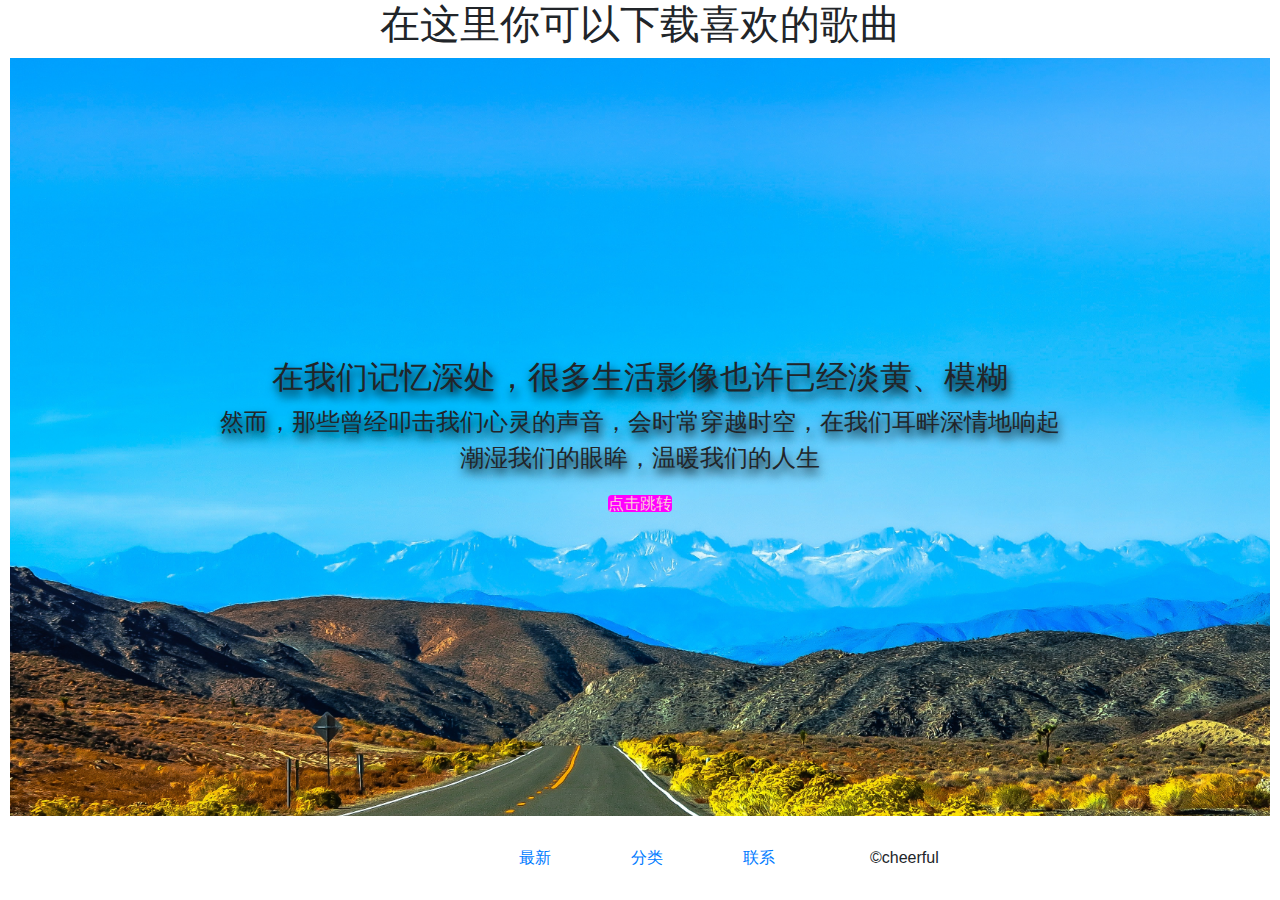
<file: index.html>
<!DOCTYPE HTML>
<html>
    
    <head>
        <title>这是一个个人网站</title>
        <meta charset="utf-8">
        <link rel="stylesheet" type="text/css" href="main.css">
        <link rel="stylesheet" href="bootstrap-4.0.0-dist/css/bootstrap.min.css">
        
    </head>
    <body>
        
        
        <h1 align="center">在这里你可以下载喜欢的歌曲</h1>
<div class="h"> 
		<h2>在我们记忆深处，很多生活影像也许已经淡黄、模糊</h2>
		<p>然而，那些曾经叩击我们心灵的声音，会时常穿越时空，在我们耳畔深情地响起<br/>潮湿我们的眼眸，温暖我们的人生</p>
        <a class="ddd" href="style.html">点击跳转</a>
    </div>
        
<footer class="container">
    <div class="row">
        <nav class="col-sm-8 text-right">
            <p><a href="http://music.163.com/#/discover/toplist?id=3779629">最新</a></p>
            <p><a href="http://music.163.com/#/discover/playlist">分类</a></p>
            <p><a href="https://www.baidu.com/s?wd=%E5%91%B5%E5%91%B5&rsv_spt=1&rsv_iqid=0xed83a8d200055289&issp=1&f=8&rsv_bp=0&rsv_idx=2&ie=utf-8&rqlang=&tn=80035161_1_dg&ch=&rsv_enter=1&inputT=1045">联系</a></p>
        </nav>
        <br/>
        <p>&copy;cheerful</p>
    </div>
</footer>

    </body>
    
</html>
</file>
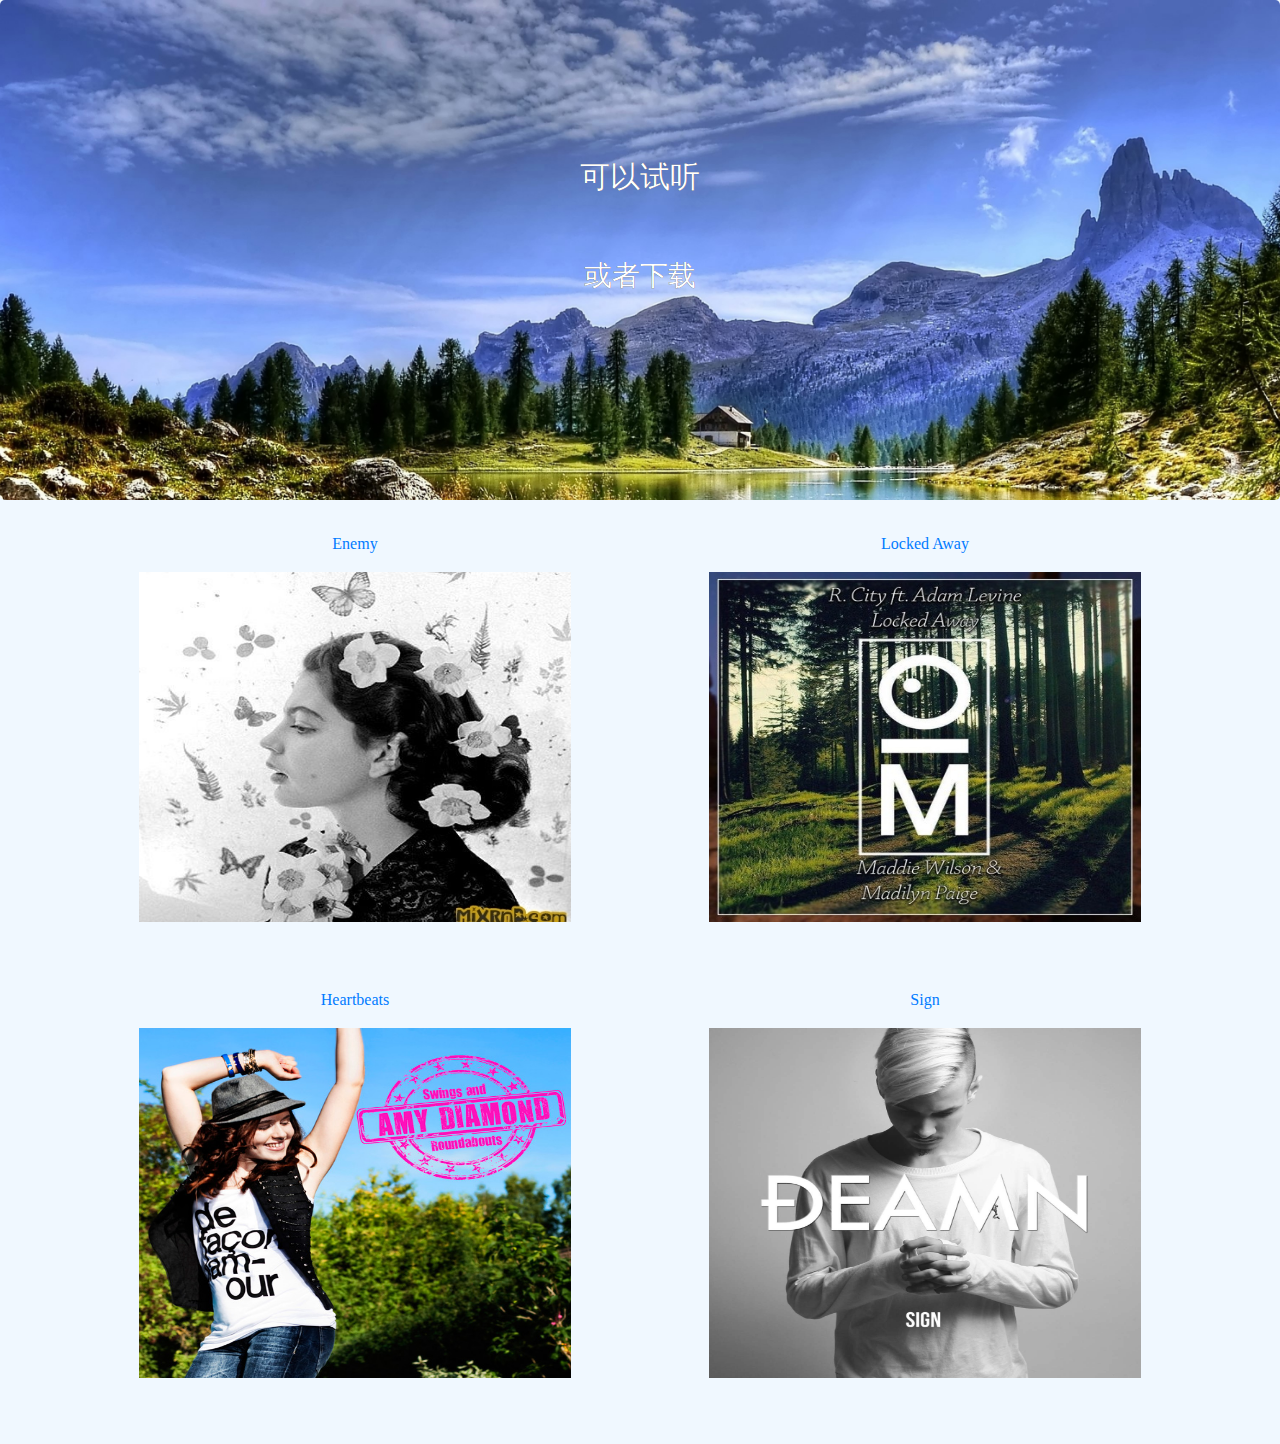
<file: style.html>
<!doctype html>
<html>
    <head>
        <title>欢迎来到yu的个人网站</title>
        <meta charset="utf-8">
        <link rel="stylesheet" href="bootstrap-4.0.0-dist/css/bootstrap.min.css">
        <link rel="stylesheet" type="text/css" href="main.css">
    </head>
    
    
    <body>
 <section class="jumbotron">
    <div  class="container">
      <div class="row text-center">
        <h2 class="col-sm-12">可以试听</h2>
        <h3 class="col-sm-12">或者下载</h3>
      </div>
    </div>
  </section>
        
<section class="container">
    <div class="row">

      <figure class="col-sm-6">
        <a href="music/Jennifer%20March%20-%20Enemy.mp3"><p>Enemy</p></a>
        <img src="musicimg/-831521743.jpg">
      </figure>
      
      <figure class="col-sm-6">
        <a href="music/OutaMatic,Maddie%20Wilson,Madilyn%20Paige%20-%20Locked%20Away.mp3"><p>Locked Away</p></a>
        <img src="musicimg/1939158446.jpg">
      </figure>
      
    </div>
    
    <div class="row">
      
      <figure class="col-sm-6">
       <a href="music/Amy%20Deasismont%20-%20Heartbeats.mp3"> <p>Heartbeats</p></a>
        <img src="musicimg/2086969830.jpg">
      </figure>
      
      <figure class="col-sm-6">
        <a href="music/DEAMN%20-%20Sign.mp3"><p>Sign</p></a>
        <img src="musicimg/93236994.jpg">
      </figure>
      
    </div>
    
</section>

        
    </body>
    
</html>
</file>
<file: main.css>
body {
	font-family: Georgia, serif;
	height: 100%;
	margin: 0;
	text-align:center;
	width: 100%;
    background-color:aliceblue;
}
img {
  height: 350px;
  width: 550px; 
}

footer nav {
  display: flex;
  justify-content: flex-end;
}
header h1 {
  font-weight: 700;
  margin: 0;
}
footer p{
    padding: 0 20px;
    margin:20px;
}
header .row {
  display: flex;
  align-items: center;
}
.h{
    background:url(images/bg_1.jpeg) no-repeat center center fixed;
    background-size: cover;
    background-position: center bottom;
	padding: 300px 0;                          
	margin: 10px;                              
	text-shadow: 2px 6px 10px #000000;  
    text-align:center;
}
.h p{
    font-size: 1.5rem
}
.ddd {
  border-radius: 4px;
  border: 0px;
  color: #fbd1d5;
  text-shadow: none;
  background-color:fuchsia;
  margin: auto;
  margin-top: 1rem;
}

.ddd:hover {
  color: blue;
  background-color:greenyellow;
}
.jumbotron {
  display: flex;
  align-items: center;
  background: url('images/bg_4.jpeg')no-repeat center center fixed;
  background-size: cover;
  color: #ffffff;
  height: 500px;
  text-shadow: 0.25px 0.25px 0.25px #000000;
}
.jumbotron h2 {
  font-size: 30px;
  font-weight: 500;
  margin: auto;
  color: #fff;
  margin-bottom: 4rem;
}

.jumbotron h3 {
  margin: auto;
  color: #fff;
    margin-bottom: 3rem
}
section .row img {
  margin: 0 0 50px;
  width: 80%;
}
</file>
